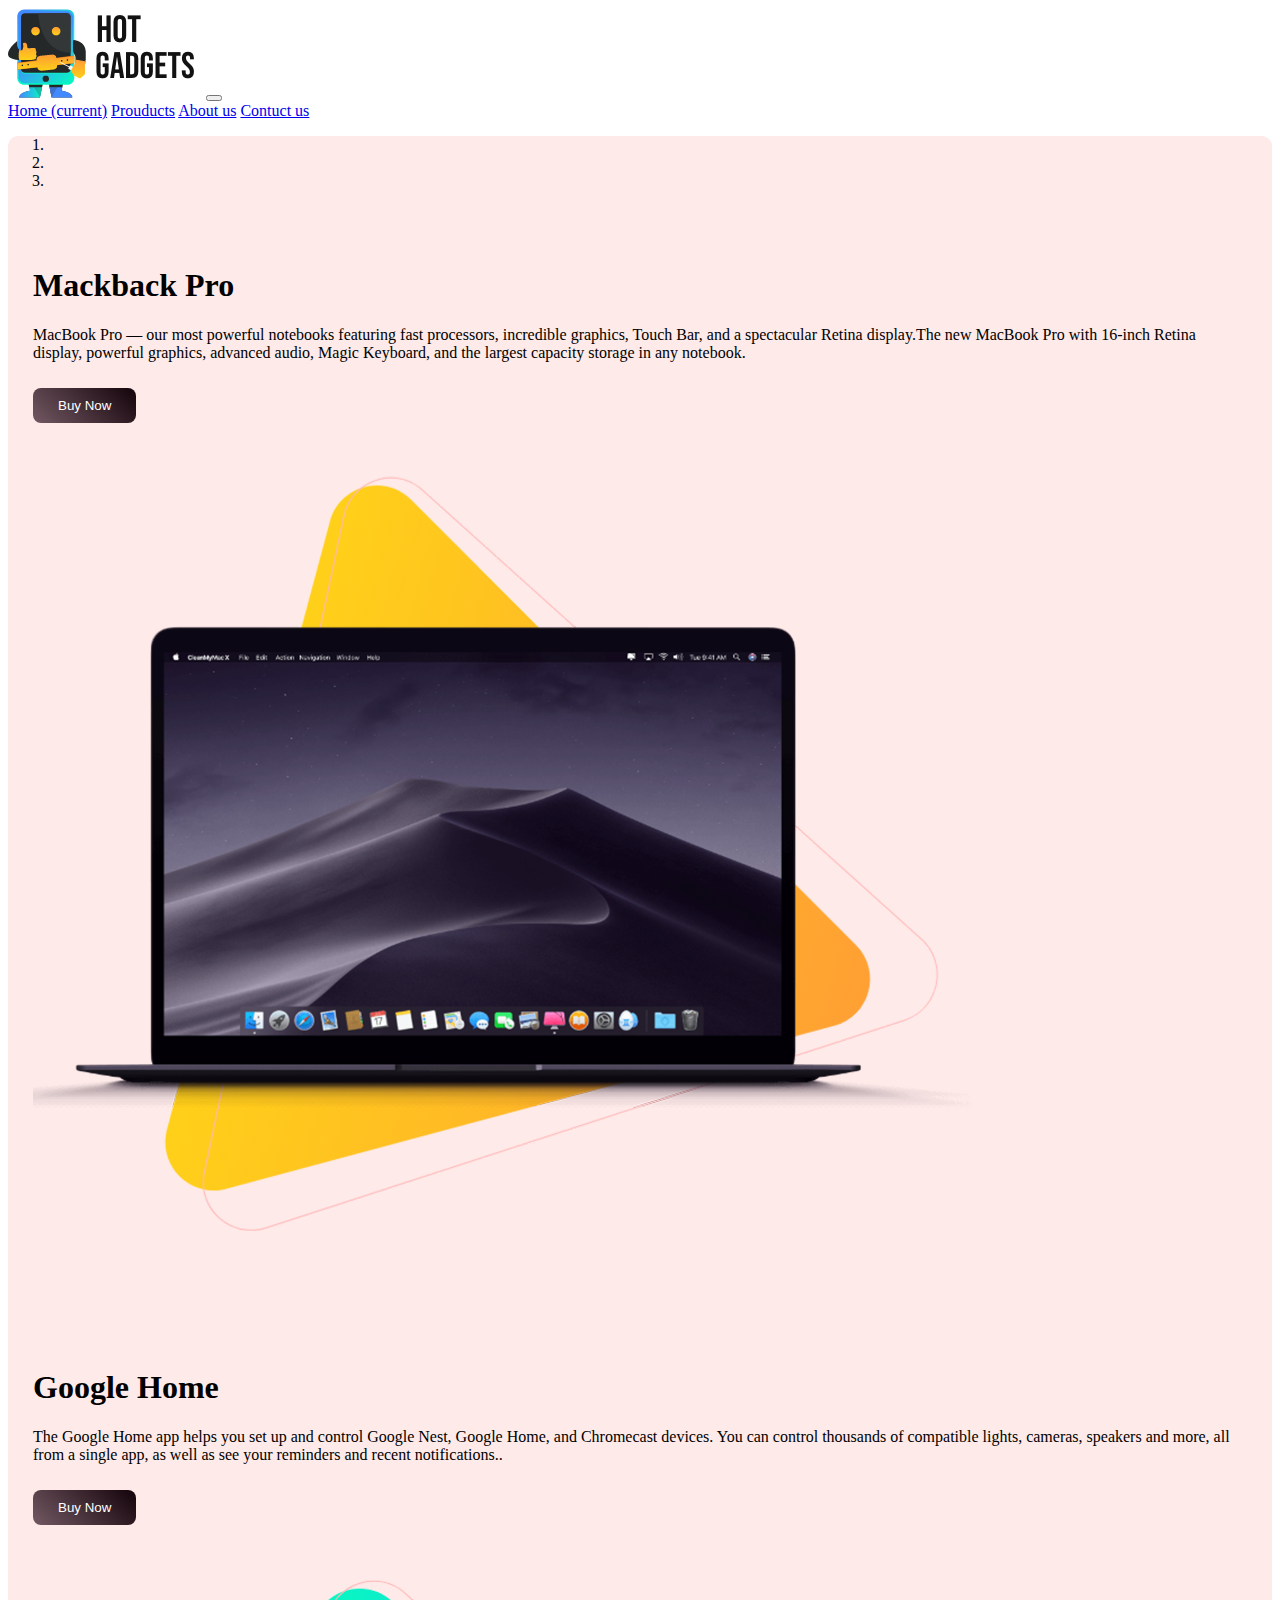
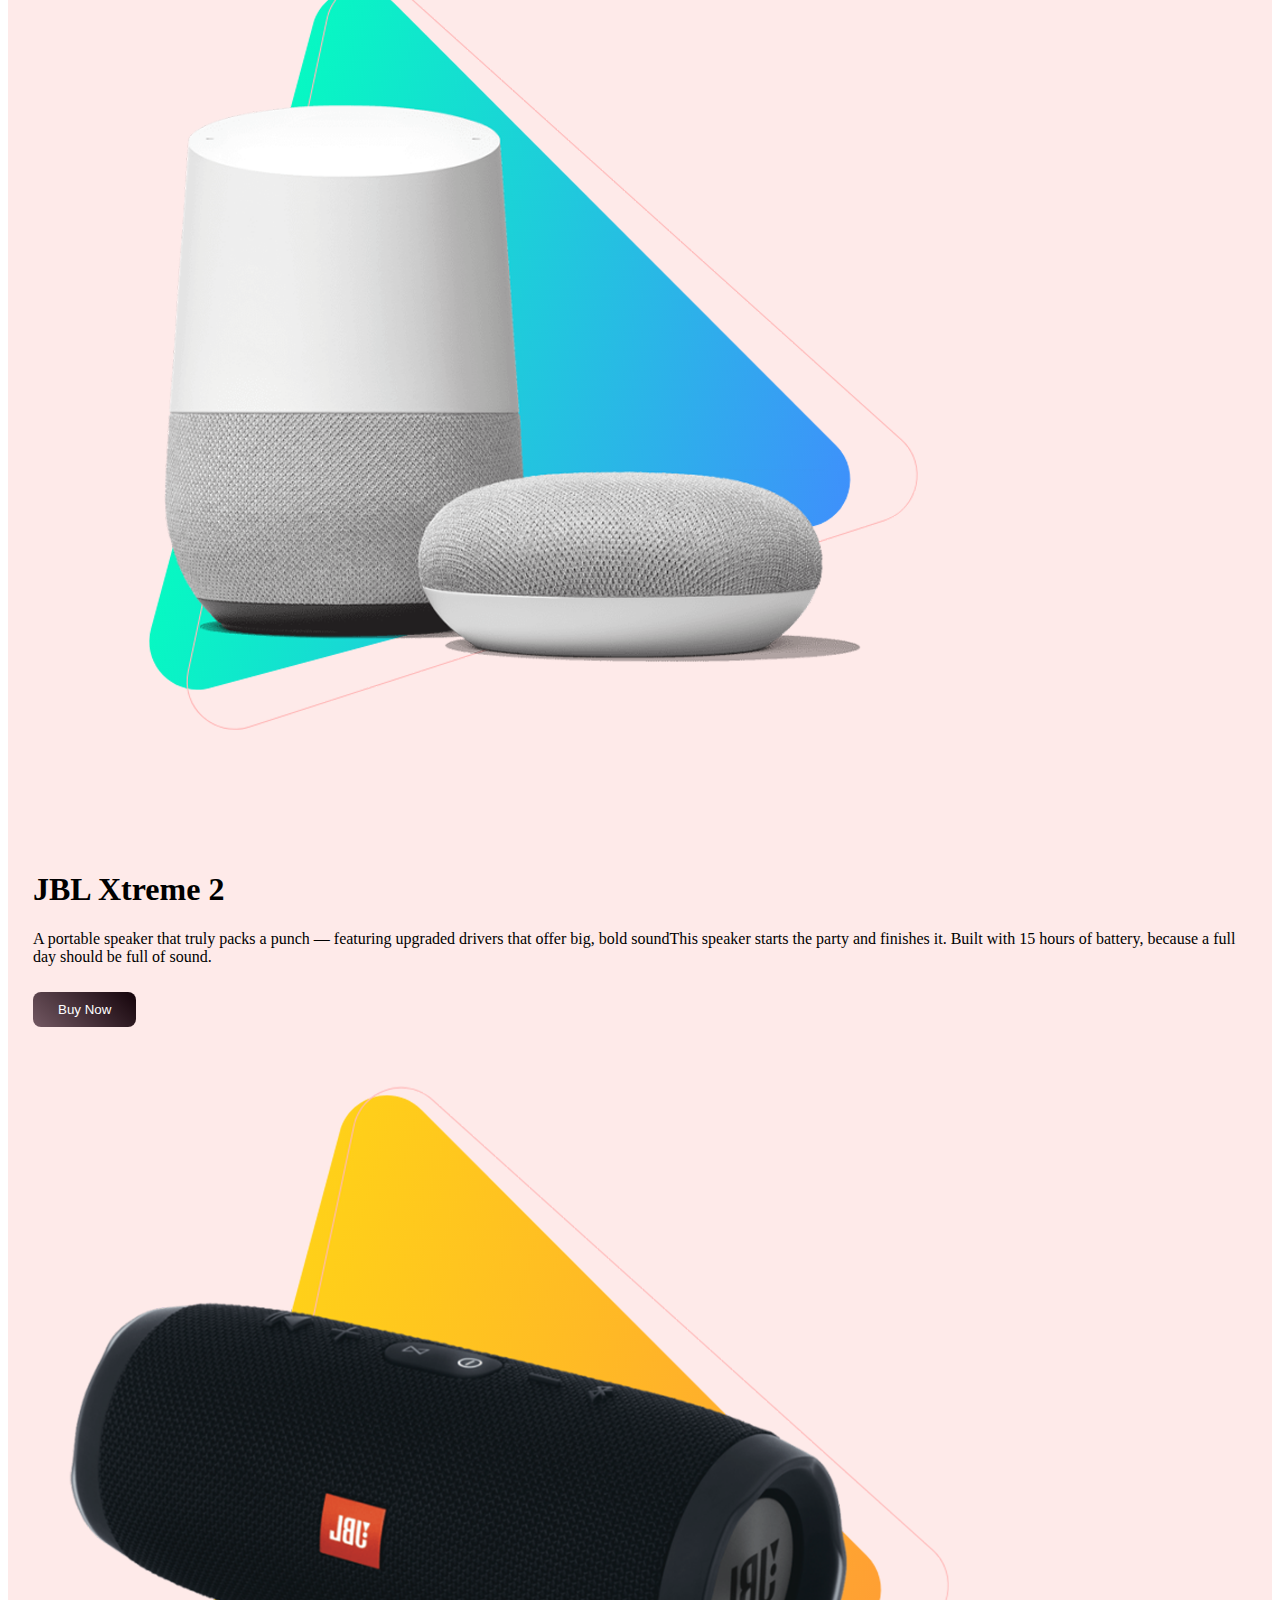
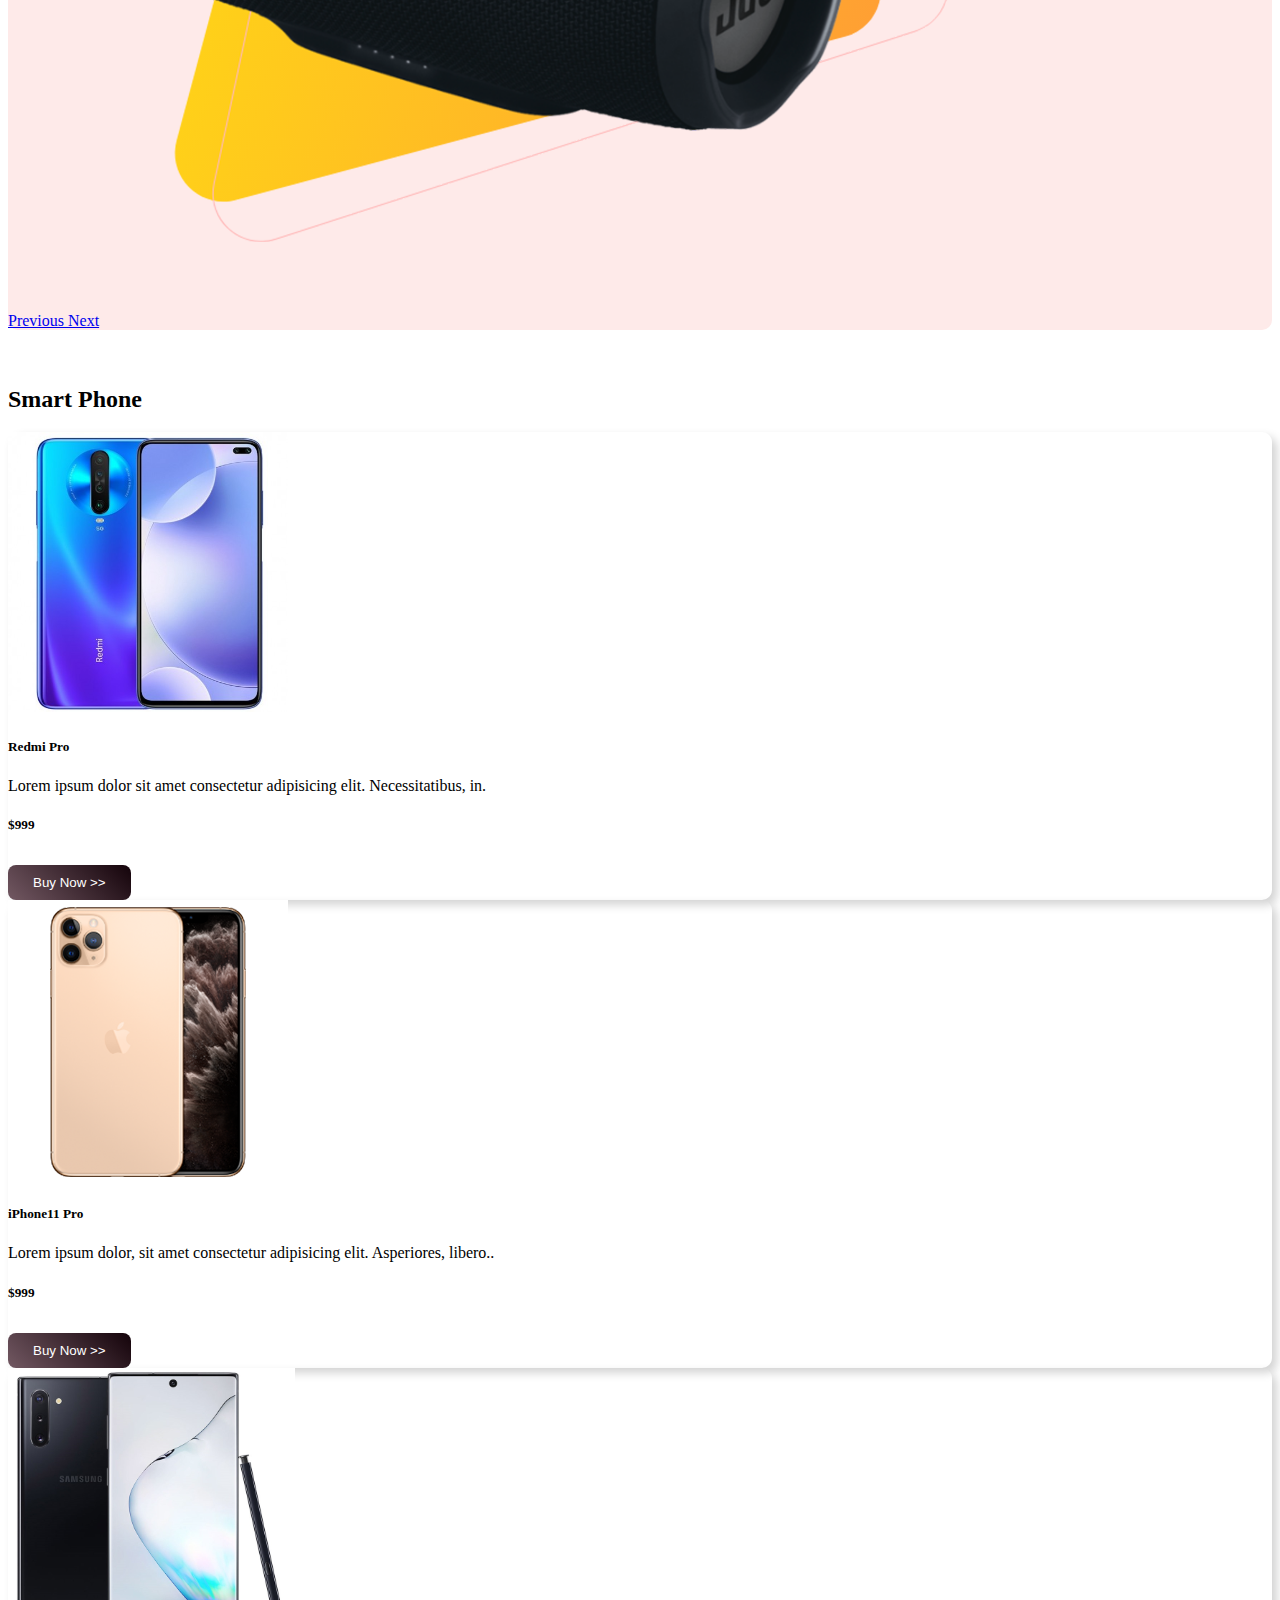
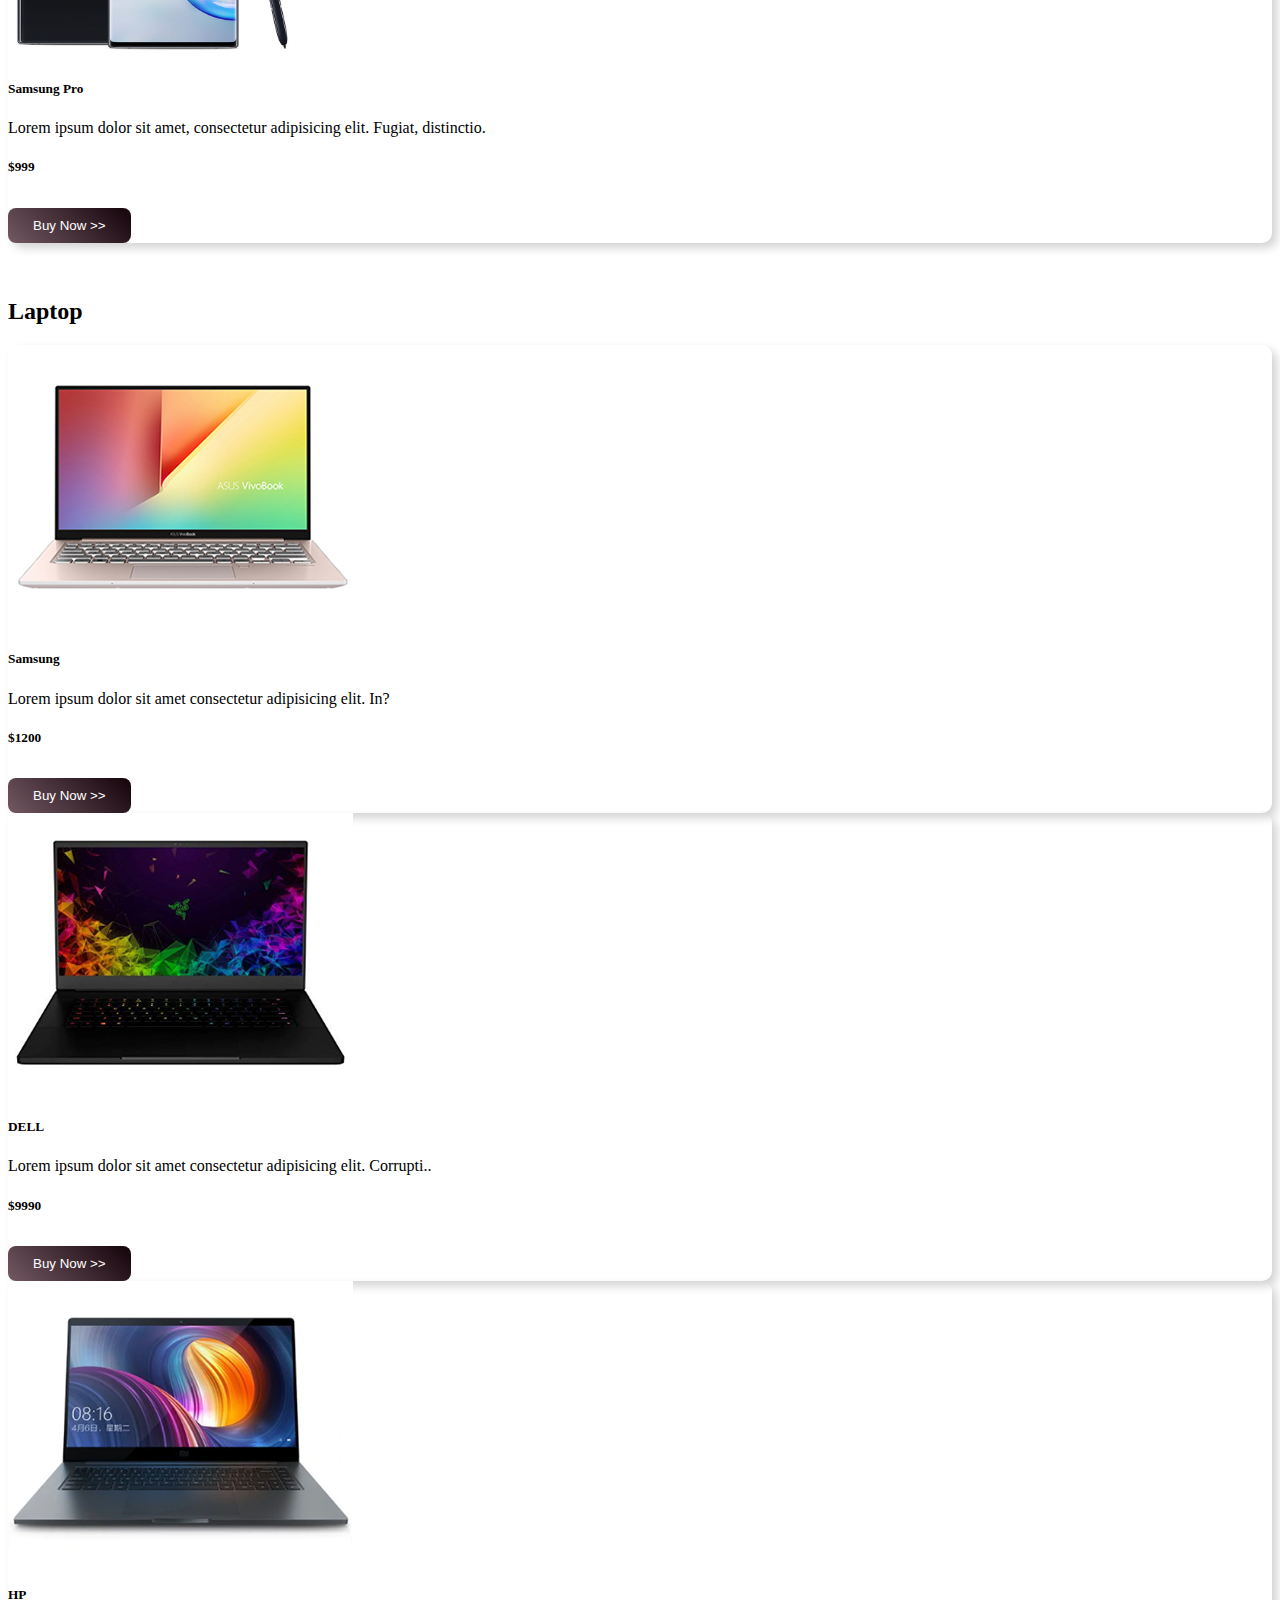
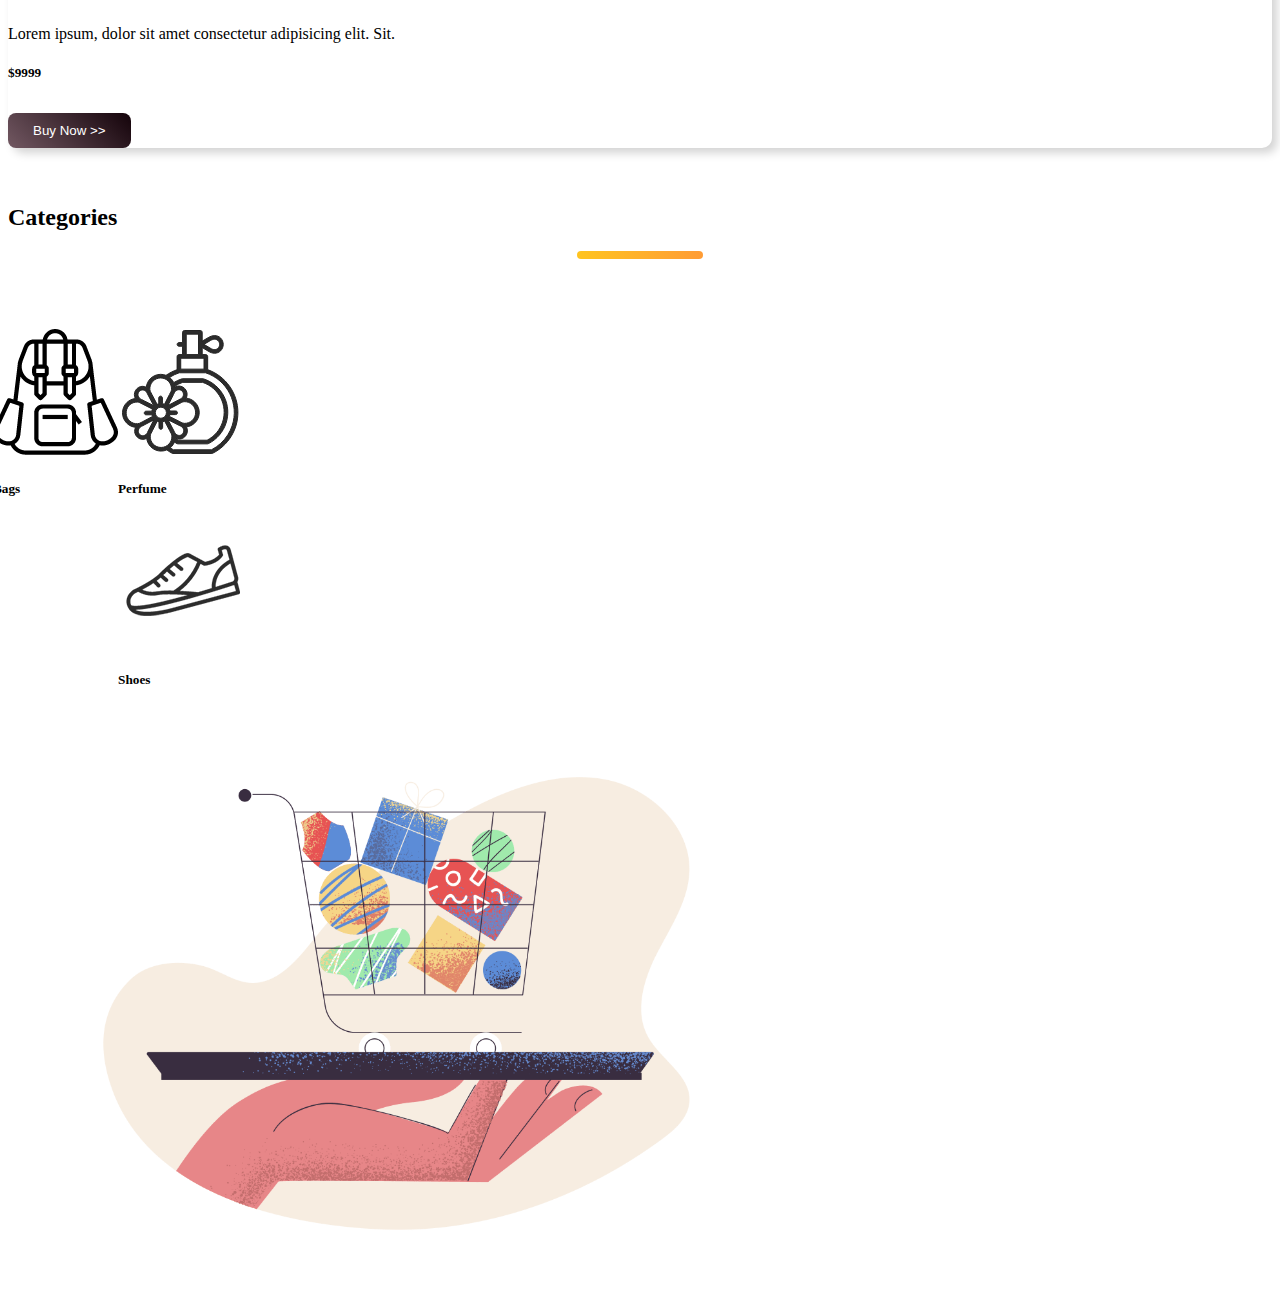
<file: index.html>
<!DOCTYPE html>
<html lang="en">
<head>
    <meta charset="UTF-8">
    <meta name="viewport" content="width=device-width, initial-scale=1.0">
    <title>Hot-gadget</title>
    <link rel="stylesheet" href="style.css">

    <link rel="stylesheet" href="https://stackpath.bootstrapcdn.com/bootstrap/4.5.0/css/bootstrap.min.css" integrity="sha384-9aIt2nRpC12Uk9gS9baDl411NQApFmC26EwAOH8WgZl5MYYxFfc+NcPb1dKGj7Sk" crossorigin="anonymous">

</head>
<body>
    <div class="container">
        <nav class="navbar navbar-expand-lg navbar-light bg-light">
            <a class="navbar-brand" href="#"><img src="logo.png"></a>
            <button class="navbar-toggler" type="button" data-toggle="collapse" data-target="#navbarNavAltMarkup" aria-controls="navbarNavAltMarkup" aria-expanded="false" aria-label="Toggle navigation">
              <span class="navbar-toggler-icon"></span>
            </button>
            <div class="collapse navbar-collapse d-flex justify-content-end" id="navbarNavAltMarkup">
              <div class="navbar-nav">
                <a class="nav-item nav-link active" href="#">Home <span class="sr-only">(current)</span></a>
                <a class="nav-item nav-link" href="#">Prouducts</a>
                <a class="nav-item nav-link" href="#">About us</a>
                <a class="nav-item nav-link" href="#">Contuct us</a>
              </div>
            </div>
        </nav>
    </div>

    <!--start carousel-->
<div class="container">
    <div id="carouselExampleIndicators" class="carousel slide carousel-bg" data-ride="carousel">
        <ol class="carousel-indicators">
          <li data-target="#carouselExampleIndicators" data-slide-to="0" class="active"></li>
          <li data-target="#carouselExampleIndicators" data-slide-to="1"></li>
          <li data-target="#carouselExampleIndicators" data-slide-to="2"></li>
        </ol>
        <div class="carousel-inner">
          <div class="carousel-item active">
            <div class="row align-items-center">
                <div class="col-md-7">
                  <h1>Mackback Pro </h1>
                  <p>MacBook Pro — our most powerful notebooks featuring fast processors, incredible graphics, Touch Bar, and a spectacular Retina display.The new MacBook Pro with 16-inch Retina display, powerful graphics, advanced audio, Magic Keyboard, and the largest capacity storage in any notebook.</p>
                   <button class="buy-now-button">Buy Now</button>
                </div>
    
            <div class="col-md-5">
            <img src="banner-products/product-1.png" class="d-block w-100" alt="...">
          </div>
        </div>
      </div>
          <div class="carousel-item">
            <div class="row align-items-center">
                <div class="col-md-7">
                  <h1>Google Home</h1>
                  <p>The Google Home app helps you set up and control Google Nest, Google Home, and Chromecast devices. You can control thousands of compatible lights, cameras, speakers and more, all from a single app, as well as see your reminders and recent notifications..</p>
                  <button class="buy-now-button">Buy Now</button>
                </div>
                <div class="col-md-5">
                    <img src="banner-products/slider-1.png" class="d-block w-100" alt="...">
                </div>
            </div>
          
          </div>
          <div class="carousel-item">
            <div class="row align-items-center">
                <div class="col-md-7">
                    <h1>JBL Xtreme 2</h1>
                     <p>A portable speaker that truly packs a punch — featuring upgraded drivers that offer big, bold soundThis speaker starts the party and finishes it. Built with 15 hours of battery, because a full day should be full of sound.</p>
                     <button class="buy-now-button">Buy Now</button>
                </div>
                <div class="col-md-5">
                    <img src="banner-products/slider-3.png" class="d-block w-100" alt="...">

                </div>
            </div>
           
          </div>
        </div>
        <a class="carousel-control-prev" href="#carouselExampleIndicators" role="button" data-slide="prev">
          <span class="carousel-control-prev-icon" aria-hidden="true"></span>
          <span class="sr-only">Previous</span>
        </a>
        <a class="carousel-control-next" href="#carouselExampleIndicators" role="button" data-slide="next">
          <span class="carousel-control-next-icon" aria-hidden="true"></span>
          <span class="sr-only">Next</span>
        </a>
      </div>
</div>
<br><br>

<!--end carousel-->

<!--start card-->
<div class="container">
    <h2>Smart Phone</h2>
    <div class="card-deck">
        <div class="card">
          <img src="phone/phone-1.png" class="card-img-top" alt="...">
          <div class="card-body">
            <h5 class="card-title">Redmi Pro</h5>
            <p class="card-text">Lorem ipsum dolor sit amet consectetur adipisicing elit. Necessitatibus, in.</p>
            <h5>$999</h5>
            <button class="buy-now-button">Buy Now >></button>
          </div>
        </div>
        <div class="card">
          <img src="phone/phone-2.png" class="card-img-top" alt="...">
          <div class="card-body">
            <h5 class="card-title">iPhone11 Pro</h5>
            <p class="card-text">Lorem ipsum dolor, sit amet consectetur adipisicing elit. Asperiores, libero..</p>
            <h5>$999</h5>
            <button class="buy-now-button">Buy Now >></button>
          </div>
        </div>
        <div class="card">
          <img src="phone/phone-3.png" class="card-img-top" alt="...">
          <div class="card-body">
            <h5 class="card-title">Samsung Pro</h5>
            <p class="card-text">Lorem ipsum dolor sit amet, consectetur adipisicing elit. Fugiat, distinctio.</p>
            <h5>$999</h5>
            <button class="buy-now-button">Buy Now >></button>
          </div>
        </div>
      </div>
</div>

<br><br>
<div class="container">
    <h2>Laptop</h2>
    <div class="card-deck">
        <div class="card">
          <img src="laptop/product-1.png" class="card-img-top" alt="...">
          <div class="card-body">
            <h5 class="card-title">Samsung</h5>
            <p class="card-text">Lorem ipsum dolor sit amet consectetur adipisicing elit. In?</p>
            <h5>$1200</h5>
            <button class="buy-now-button">Buy Now >></button>
          </div>
        </div>
        <div class="card">
          <img src="laptop/product-2.png" class="card-img-top" alt="...">
          <div class="card-body">
            <h5 class="card-title">DELL</h5>
            <p class="card-text">Lorem ipsum dolor sit amet consectetur adipisicing elit. Corrupti..</p>
            <h5>$9990</h5>
            <button class="buy-now-button">Buy Now >></button>
          </div>
        </div>
        <div class="card">
          <img src="laptop/product-3.png" class="card-img-top" alt="...">
          <div class="card-body">
            <h5 class="card-title">HP</h5>
            <p class="card-text">Lorem ipsum, dolor sit amet consectetur adipisicing elit. Sit.</p>
            <h5>$9999</h5>
            <button class="buy-now-button">Buy Now >></button>
          </div>
        </div>
      </div>
</div><br><br>
<!--end card-->

<!--start categories-->
<div class="container categories" id="categories">
<h2 class="text-center">Categories</h2>
<hr class="underline">
 <div class="row align-items-center">
   <div class="col-md-3">
     <div class="img-1">
        <img class="d-block m-auto" src="Categories/bag.png" alt="">
        <h5 class="text-center"> Bags</h5>
     </div>
    </div>
    <div class="col-md-3">
      <div class="img-2"> 
        <img class="d-block m-auto" src="Categories/perfume.png" alt="">
        <h5 class="text-center">Perfume</h5>
      </div>
      <div class="img-3">
        <img class="d-block m-auto" src="Categories/shoe.png" alt="">
        <h5 class="text-center">Shoes</h5>
      </div>
    </div>
      

  
   <div class="col-md-6">
         <img class="w-100 img-4" src="Categories/pale-order.png" alt="">
         

   </div>
   </div>
</div>
</div>




 








<script src="https://code.jquery.com/jquery-3.5.1.slim.min.js" integrity="sha384-DfXdz2htPH0lsSSs5nCTpuj/zy4C+OGpamoFVy38MVBnE+IbbVYUew+OrCXaRkfj" crossorigin="anonymous"></script>
<script src="https://cdn.jsdelivr.net/npm/popper.js@1.16.0/dist/umd/popper.min.js" integrity="sha384-Q6E9RHvbIyZFJoft+2mJbHaEWldlvI9IOYy5n3zV9zzTtmI3UksdQRVvoxMfooAo" crossorigin="anonymous"></script>
<script src="https://stackpath.bootstrapcdn.com/bootstrap/4.5.0/js/bootstrap.min.js" integrity="sha384-OgVRvuATP1z7JjHLkuOU7Xw704+h835Lr+6QL9UvYjZE3Ipu6Tp75j7Bh/kR0JKI" crossorigin="anonymous"></script>
</body>
</html>
</file>
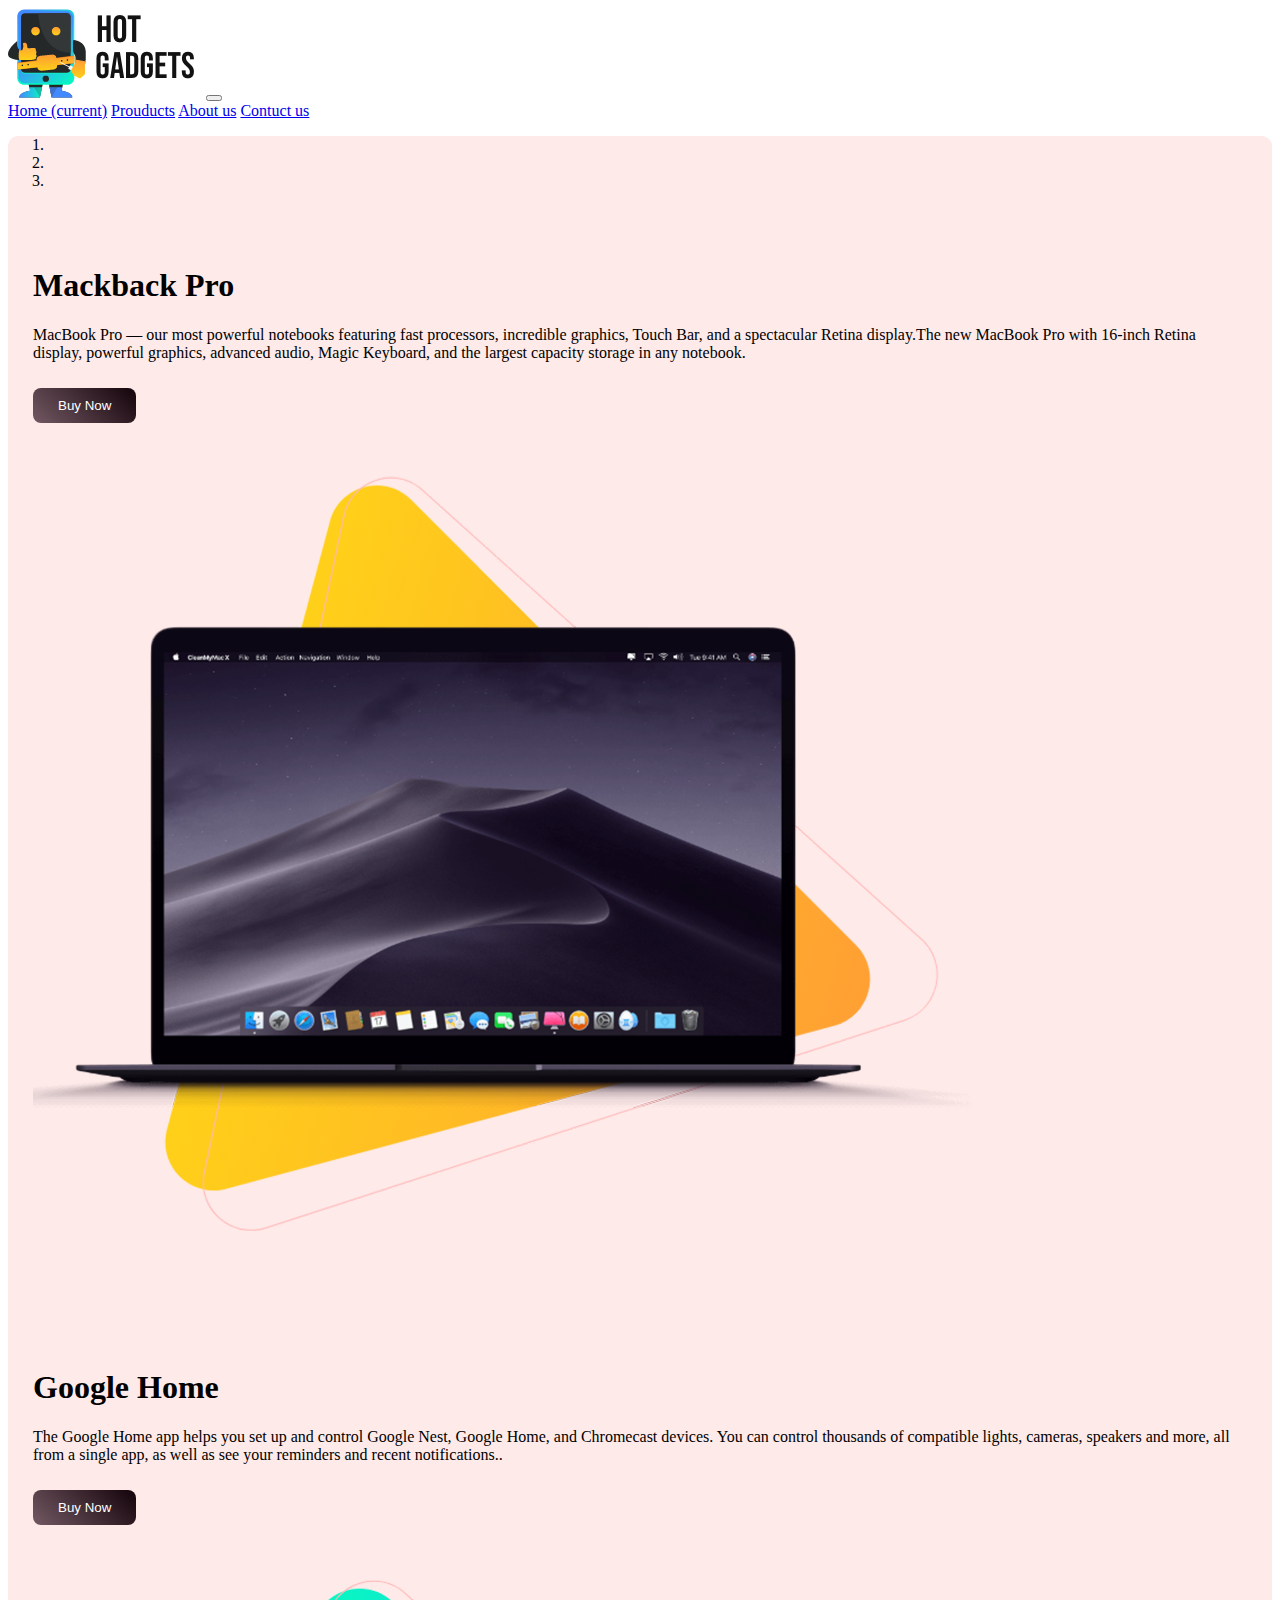
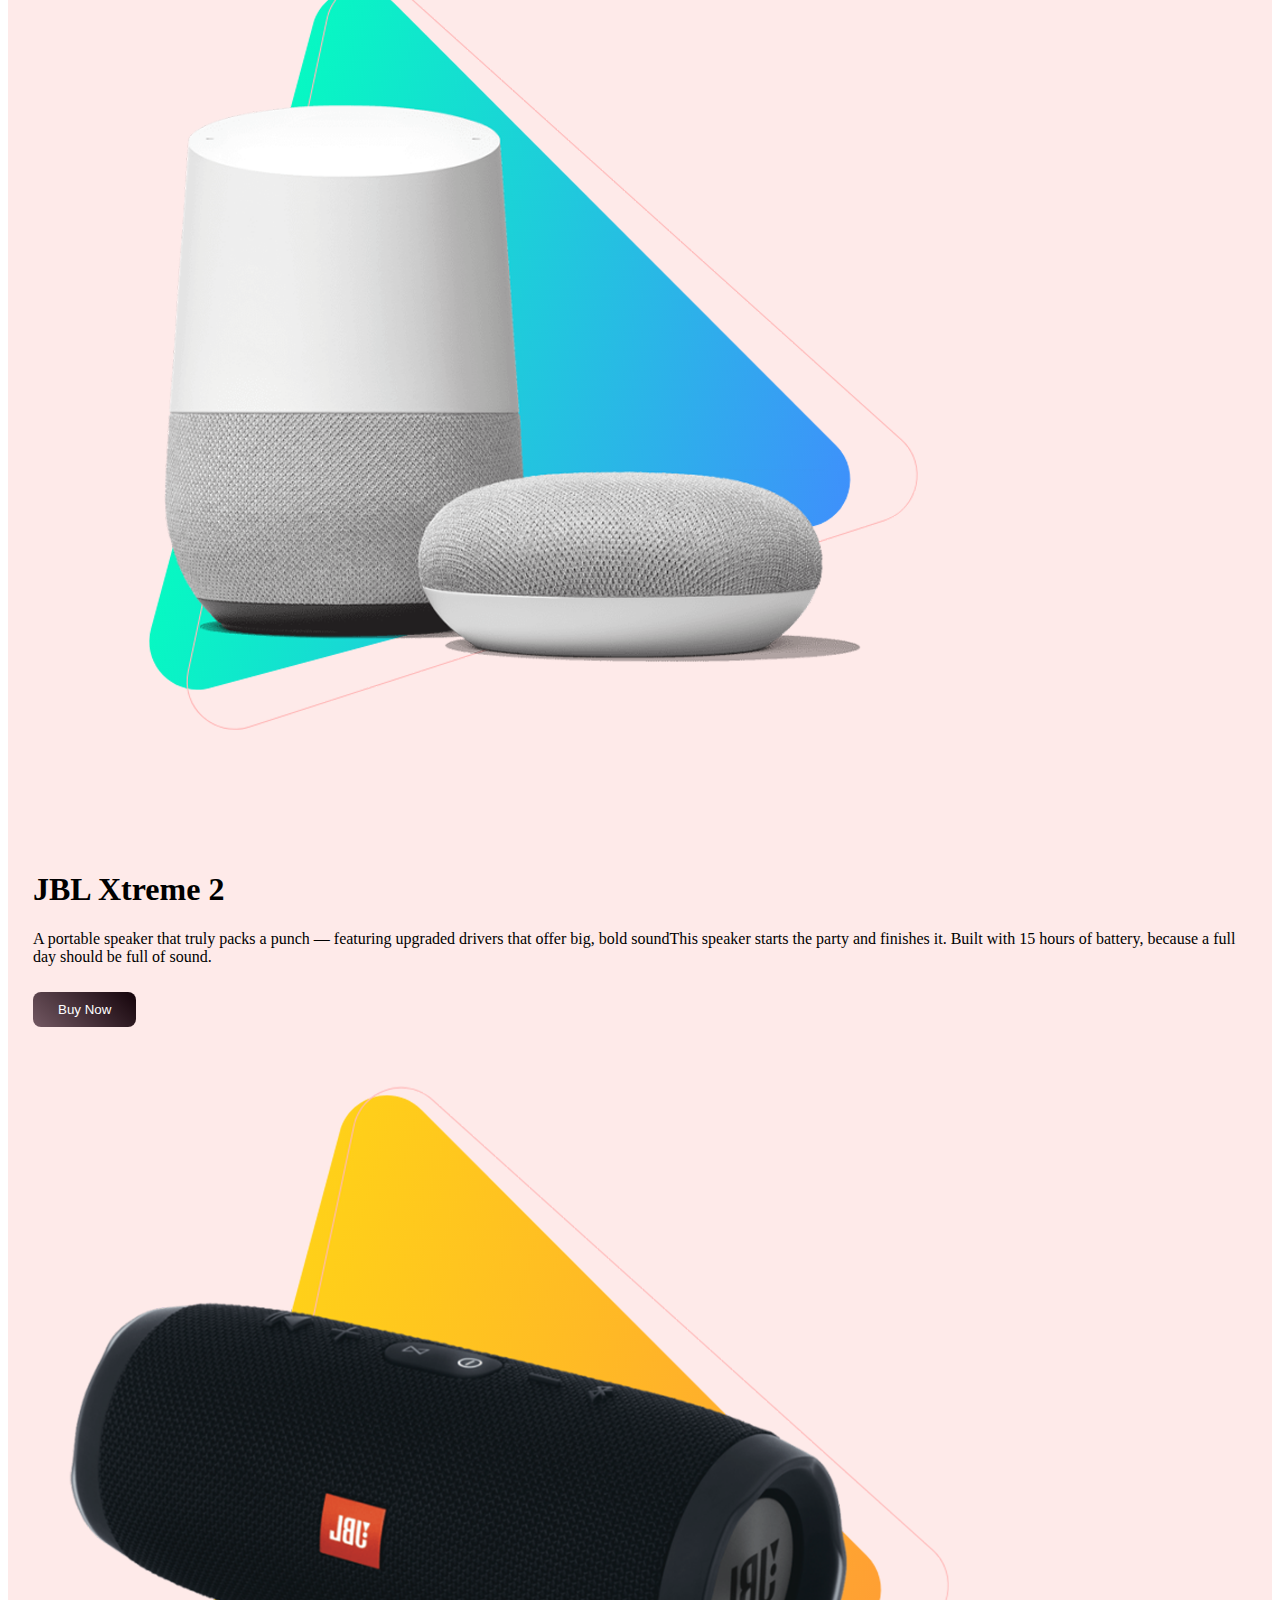
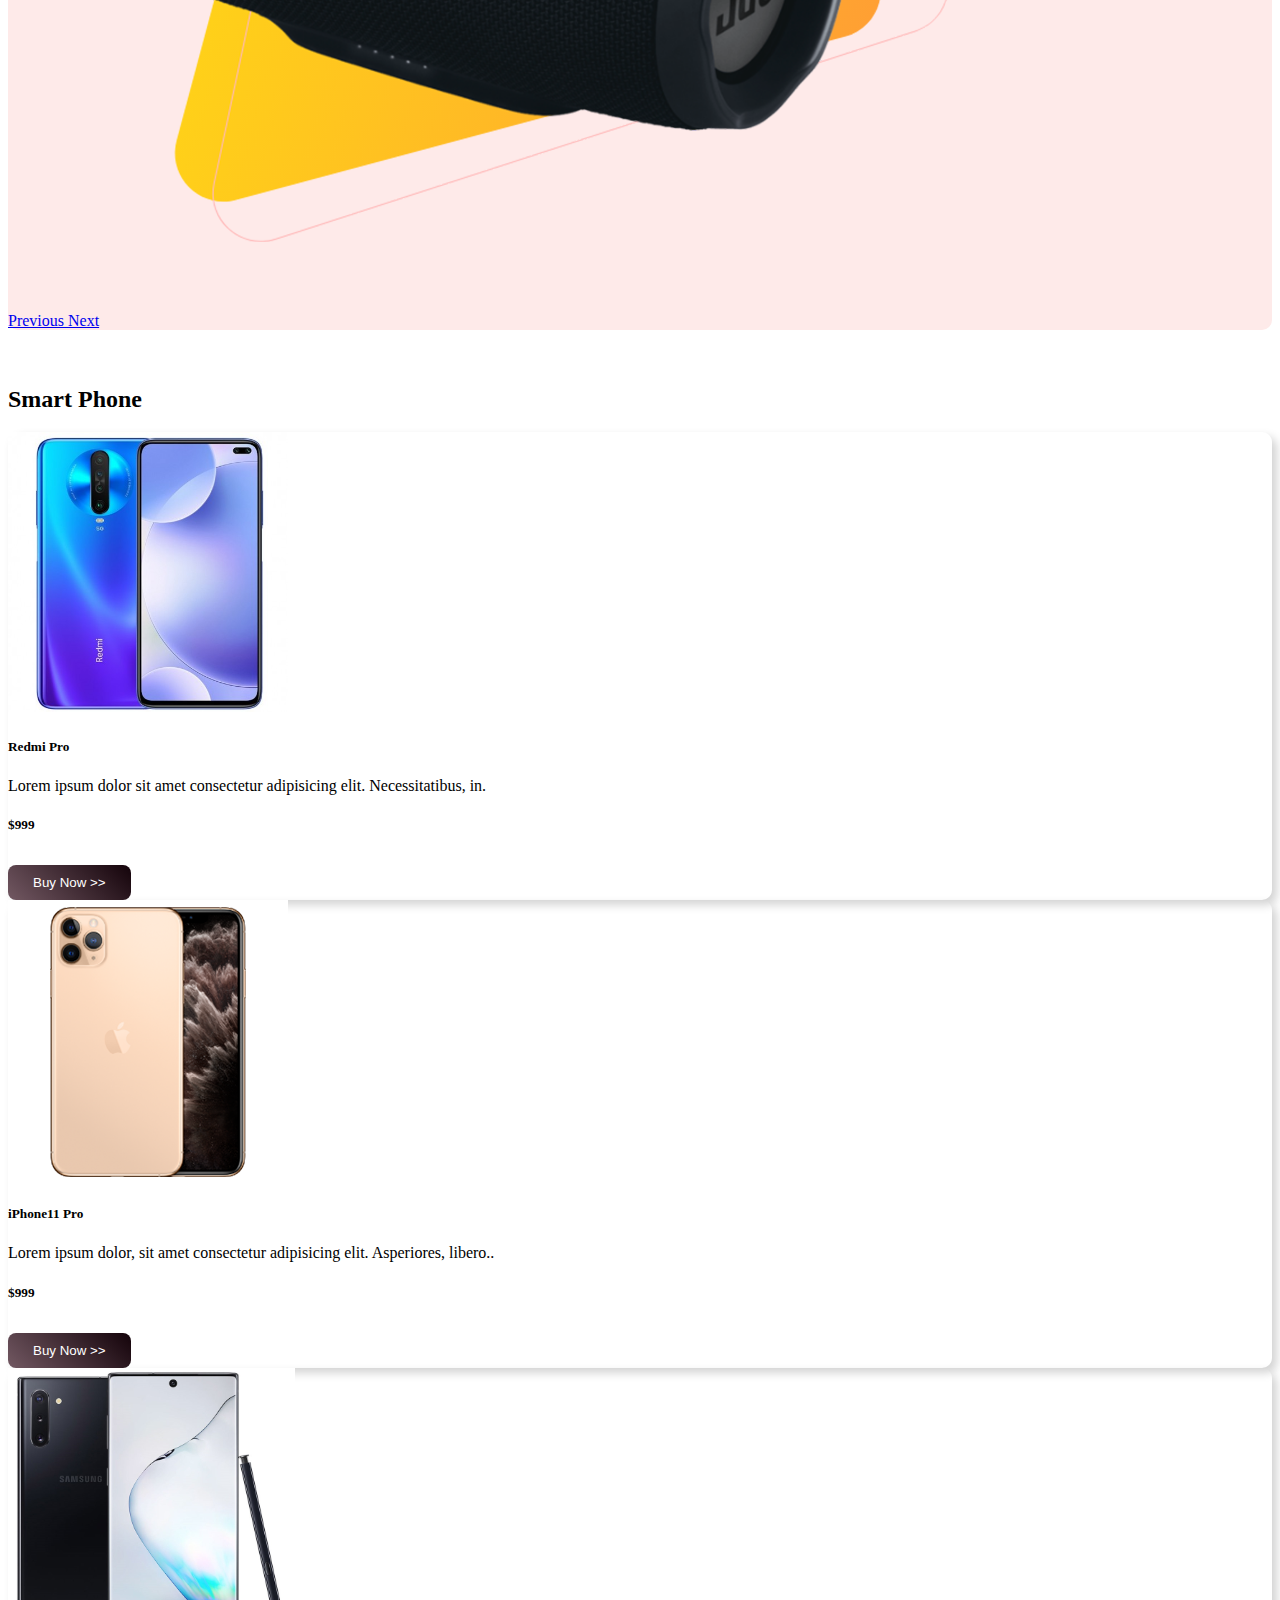
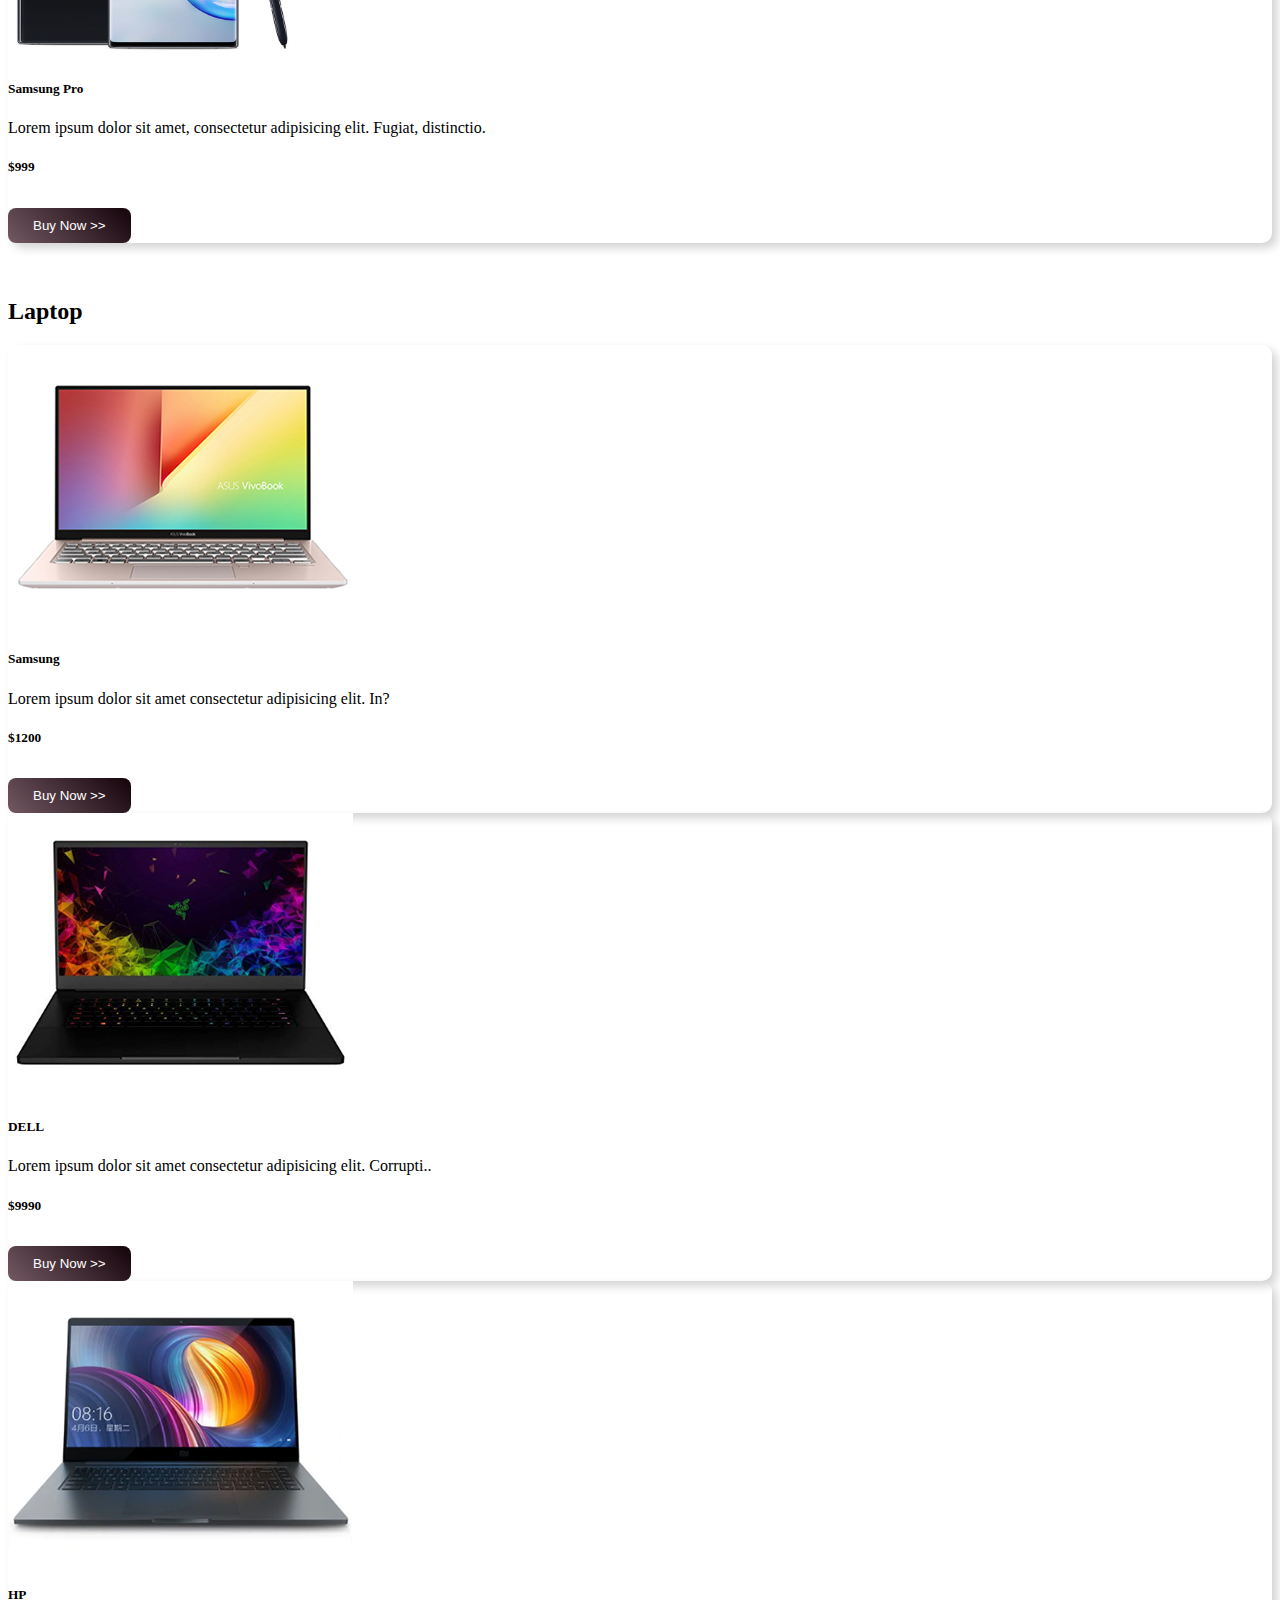
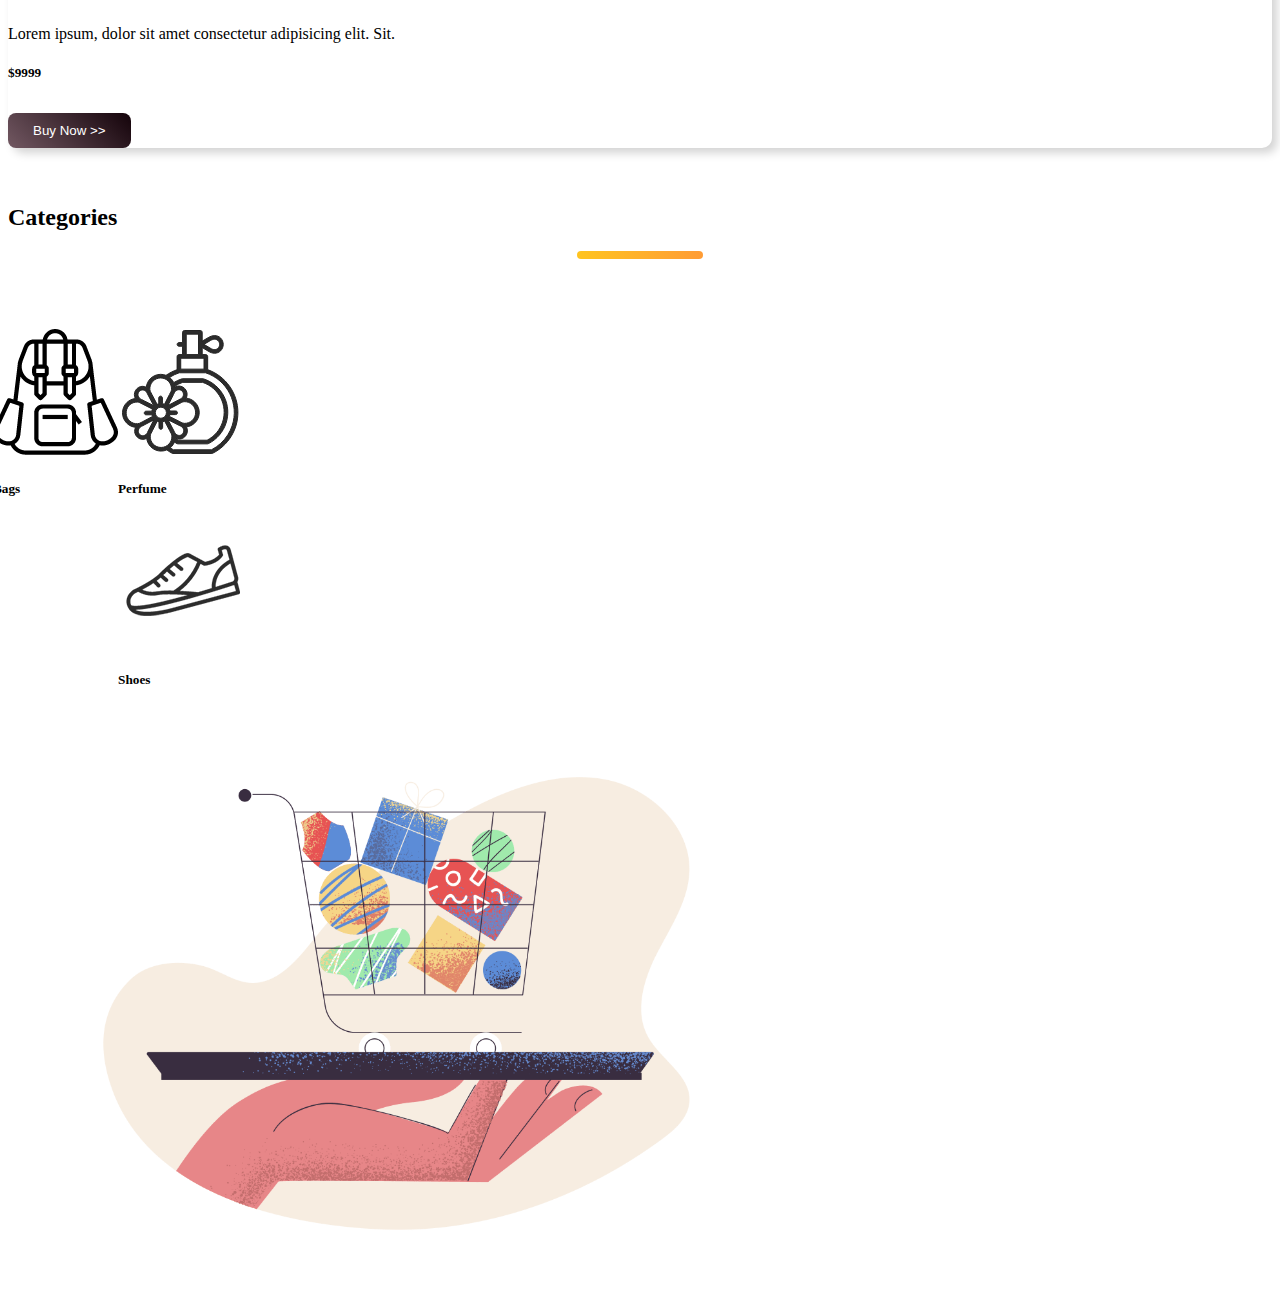
<file: hot-gadget.html>
<!DOCTYPE html>
<html lang="en">
<head>
    <meta charset="UTF-8">
    <meta name="viewport" content="width=device-width, initial-scale=1.0">
    <title>Hot-gadget</title>
    <link rel="stylesheet" href="hot-gadget.css">

    <link rel="stylesheet" href="https://stackpath.bootstrapcdn.com/bootstrap/4.5.0/css/bootstrap.min.css" integrity="sha384-9aIt2nRpC12Uk9gS9baDl411NQApFmC26EwAOH8WgZl5MYYxFfc+NcPb1dKGj7Sk" crossorigin="anonymous">

</head>
<body>
    <div class="container">
        <nav class="navbar navbar-expand-lg navbar-light bg-light">
            <a class="navbar-brand" href="#"><img src="logo.png"></a>
            <button class="navbar-toggler" type="button" data-toggle="collapse" data-target="#navbarNavAltMarkup" aria-controls="navbarNavAltMarkup" aria-expanded="false" aria-label="Toggle navigation">
              <span class="navbar-toggler-icon"></span>
            </button>
            <div class="collapse navbar-collapse d-flex justify-content-end" id="navbarNavAltMarkup">
              <div class="navbar-nav">
                <a class="nav-item nav-link active" href="#">Home <span class="sr-only">(current)</span></a>
                <a class="nav-item nav-link" href="#">Prouducts</a>
                <a class="nav-item nav-link" href="#">About us</a>
                <a class="nav-item nav-link" href="#">Contuct us</a>
              </div>
            </div>
        </nav>
    </div>

    <!--start carousel-->
<div class="container">
    <div id="carouselExampleIndicators" class="carousel slide carousel-bg" data-ride="carousel">
        <ol class="carousel-indicators">
          <li data-target="#carouselExampleIndicators" data-slide-to="0" class="active"></li>
          <li data-target="#carouselExampleIndicators" data-slide-to="1"></li>
          <li data-target="#carouselExampleIndicators" data-slide-to="2"></li>
        </ol>
        <div class="carousel-inner">
          <div class="carousel-item active">
            <div class="row align-items-center">
                <div class="col-md-7">
                  <h1>Mackback Pro </h1>
                  <p>MacBook Pro — our most powerful notebooks featuring fast processors, incredible graphics, Touch Bar, and a spectacular Retina display.The new MacBook Pro with 16-inch Retina display, powerful graphics, advanced audio, Magic Keyboard, and the largest capacity storage in any notebook.</p>
                   <button class="buy-now-button">Buy Now</button>
                </div>
    
            <div class="col-md-5">
            <img src="banner-products/product-1.png" class="d-block w-100" alt="...">
          </div>
        </div>
      </div>
          <div class="carousel-item">
            <div class="row align-items-center">
                <div class="col-md-7">
                  <h1>Google Home</h1>
                  <p>The Google Home app helps you set up and control Google Nest, Google Home, and Chromecast devices. You can control thousands of compatible lights, cameras, speakers and more, all from a single app, as well as see your reminders and recent notifications..</p>
                  <button class="buy-now-button">Buy Now</button>
                </div>
                <div class="col-md-5">
                    <img src="banner-products/slider-1.png" class="d-block w-100" alt="...">
                </div>
            </div>
          
          </div>
          <div class="carousel-item">
            <div class="row align-items-center">
                <div class="col-md-7">
                    <h1>JBL Xtreme 2</h1>
                     <p>A portable speaker that truly packs a punch — featuring upgraded drivers that offer big, bold soundThis speaker starts the party and finishes it. Built with 15 hours of battery, because a full day should be full of sound.</p>
                     <button class="buy-now-button">Buy Now</button>
                </div>
                <div class="col-md-5">
                    <img src="banner-products/slider-3.png" class="d-block w-100" alt="...">

                </div>
            </div>
           
          </div>
        </div>
        <a class="carousel-control-prev" href="#carouselExampleIndicators" role="button" data-slide="prev">
          <span class="carousel-control-prev-icon" aria-hidden="true"></span>
          <span class="sr-only">Previous</span>
        </a>
        <a class="carousel-control-next" href="#carouselExampleIndicators" role="button" data-slide="next">
          <span class="carousel-control-next-icon" aria-hidden="true"></span>
          <span class="sr-only">Next</span>
        </a>
      </div>
</div>
<br><br>

<!--end carousel-->

<!--start card-->
<div class="container">
    <h2>Smart Phone</h2>
    <div class="card-deck">
        <div class="card">
          <img src="phone/phone-1.png" class="card-img-top" alt="...">
          <div class="card-body">
            <h5 class="card-title">Redmi Pro</h5>
            <p class="card-text">Lorem ipsum dolor sit amet consectetur adipisicing elit. Necessitatibus, in.</p>
            <h5>$999</h5>
            <button class="buy-now-button">Buy Now >></button>
          </div>
        </div>
        <div class="card">
          <img src="phone/phone-2.png" class="card-img-top" alt="...">
          <div class="card-body">
            <h5 class="card-title">iPhone11 Pro</h5>
            <p class="card-text">Lorem ipsum dolor, sit amet consectetur adipisicing elit. Asperiores, libero..</p>
            <h5>$999</h5>
            <button class="buy-now-button">Buy Now >></button>
          </div>
        </div>
        <div class="card">
          <img src="phone/phone-3.png" class="card-img-top" alt="...">
          <div class="card-body">
            <h5 class="card-title">Samsung Pro</h5>
            <p class="card-text">Lorem ipsum dolor sit amet, consectetur adipisicing elit. Fugiat, distinctio.</p>
            <h5>$999</h5>
            <button class="buy-now-button">Buy Now >></button>
          </div>
        </div>
      </div>
</div>

<br><br>
<div class="container">
    <h2>Laptop</h2>
    <div class="card-deck">
        <div class="card">
          <img src="laptop/product-1.png" class="card-img-top" alt="...">
          <div class="card-body">
            <h5 class="card-title">Samsung</h5>
            <p class="card-text">Lorem ipsum dolor sit amet consectetur adipisicing elit. In?</p>
            <h5>$1200</h5>
            <button class="buy-now-button">Buy Now >></button>
          </div>
        </div>
        <div class="card">
          <img src="laptop/product-2.png" class="card-img-top" alt="...">
          <div class="card-body">
            <h5 class="card-title">DELL</h5>
            <p class="card-text">Lorem ipsum dolor sit amet consectetur adipisicing elit. Corrupti..</p>
            <h5>$9990</h5>
            <button class="buy-now-button">Buy Now >></button>
          </div>
        </div>
        <div class="card">
          <img src="laptop/product-3.png" class="card-img-top" alt="...">
          <div class="card-body">
            <h5 class="card-title">HP</h5>
            <p class="card-text">Lorem ipsum, dolor sit amet consectetur adipisicing elit. Sit.</p>
            <h5>$9999</h5>
            <button class="buy-now-button">Buy Now >></button>
          </div>
        </div>
      </div>
</div><br><br>
<!--end card-->

<!--start categories-->
<div class="container categories" id="categories">
<h2 class="text-center">Categories</h2>
<hr class="underline">
 <div class="row align-items-center">
   <div class="col-md-3">
     <div class="img-1">
        <img class="d-block m-auto" src="Categories/bag.png" alt="">
        <h5 class="text-center"> Bags</h5>
     </div>
    </div>
    <div class="col-md-3">
      <div class="img-2"> 
        <img class="d-block m-auto" src="Categories/perfume.png" alt="">
        <h5 class="text-center">Perfume</h5>
      </div>
      <div class="img-3">
        <img class="d-block m-auto" src="Categories/shoe.png" alt="">
        <h5 class="text-center">Shoes</h5>
      </div>
    </div>
      

  
   <div class="col-md-6">
         <img class="w-100 img-4" src="Categories/pale-order.png" alt="">
         

   </div>
   </div>
</div>
</div>




 








<script src="https://code.jquery.com/jquery-3.5.1.slim.min.js" integrity="sha384-DfXdz2htPH0lsSSs5nCTpuj/zy4C+OGpamoFVy38MVBnE+IbbVYUew+OrCXaRkfj" crossorigin="anonymous"></script>
<script src="https://cdn.jsdelivr.net/npm/popper.js@1.16.0/dist/umd/popper.min.js" integrity="sha384-Q6E9RHvbIyZFJoft+2mJbHaEWldlvI9IOYy5n3zV9zzTtmI3UksdQRVvoxMfooAo" crossorigin="anonymous"></script>
<script src="https://stackpath.bootstrapcdn.com/bootstrap/4.5.0/js/bootstrap.min.js" integrity="sha384-OgVRvuATP1z7JjHLkuOU7Xw704+h835Lr+6QL9UvYjZE3Ipu6Tp75j7Bh/kR0JKI" crossorigin="anonymous"></script>
</body>
</html>
</file>
<file: style.css>
.container{


}
.carousel-bg{
    background-color: #FEEAE9;
    border-radius: 10px;
}
.carousel-item{
    padding: 40px;
}
.buy-now-button{
    margin-top: 10px;
    background-image: linear-gradient(45deg, #725862, #14030a);
    color: #fff;
    border: none;
    border-radius: 8px;
    padding: 10px 25px;
}
.card{
    border: none;
    border-radius: 10px;
    box-shadow: 5px 5px 10px lightgray;
}
.cat1,cat2,cat3{

    padding: 20px;
}
.underline {
    width: 10%;
    height: 8px;
    border-radius: 7px;
    border: none;
    background: linear-gradient(to right, #ffc420, #ff9c35);
    margin-bottom: 70px;
}
.col-md-6 {
    flex: 0 0 100%;
    max-width: 100%;
}
.row {
    display: -ms-flexbox;
    display: flex;
    -ms-flex-wrap: wrap;
    flex-wrap: wrap;
    margin-right: -15px;
    margin-left: -15px;
}
.m-auto {
    margin: auto!important}
</file>
<file: hot-gadget.css>
.container{


}
.carousel-bg{
    background-color: #FEEAE9;
    border-radius: 10px;
}
.carousel-item{
    padding: 40px;
}
.buy-now-button{
    margin-top: 10px;
    background-image: linear-gradient(45deg, #725862, #14030a);
    color: #fff;
    border: none;
    border-radius: 8px;
    padding: 10px 25px;
}
.card{
    border: none;
    border-radius: 10px;
    box-shadow: 5px 5px 10px lightgray;
}
.cat1,cat2,cat3{

    padding: 20px;
}
.underline {
    width: 10%;
    height: 8px;
    border-radius: 7px;
    border: none;
    background: linear-gradient(to right, #ffc420, #ff9c35);
    margin-bottom: 70px;
}
.col-md-6 {
    flex: 0 0 100%;
    max-width: 100%;
}
.row {
    display: -ms-flexbox;
    display: flex;
    -ms-flex-wrap: wrap;
    flex-wrap: wrap;
    margin-right: -15px;
    margin-left: -15px;
}
.m-auto {
    margin: auto!important}
</file>
